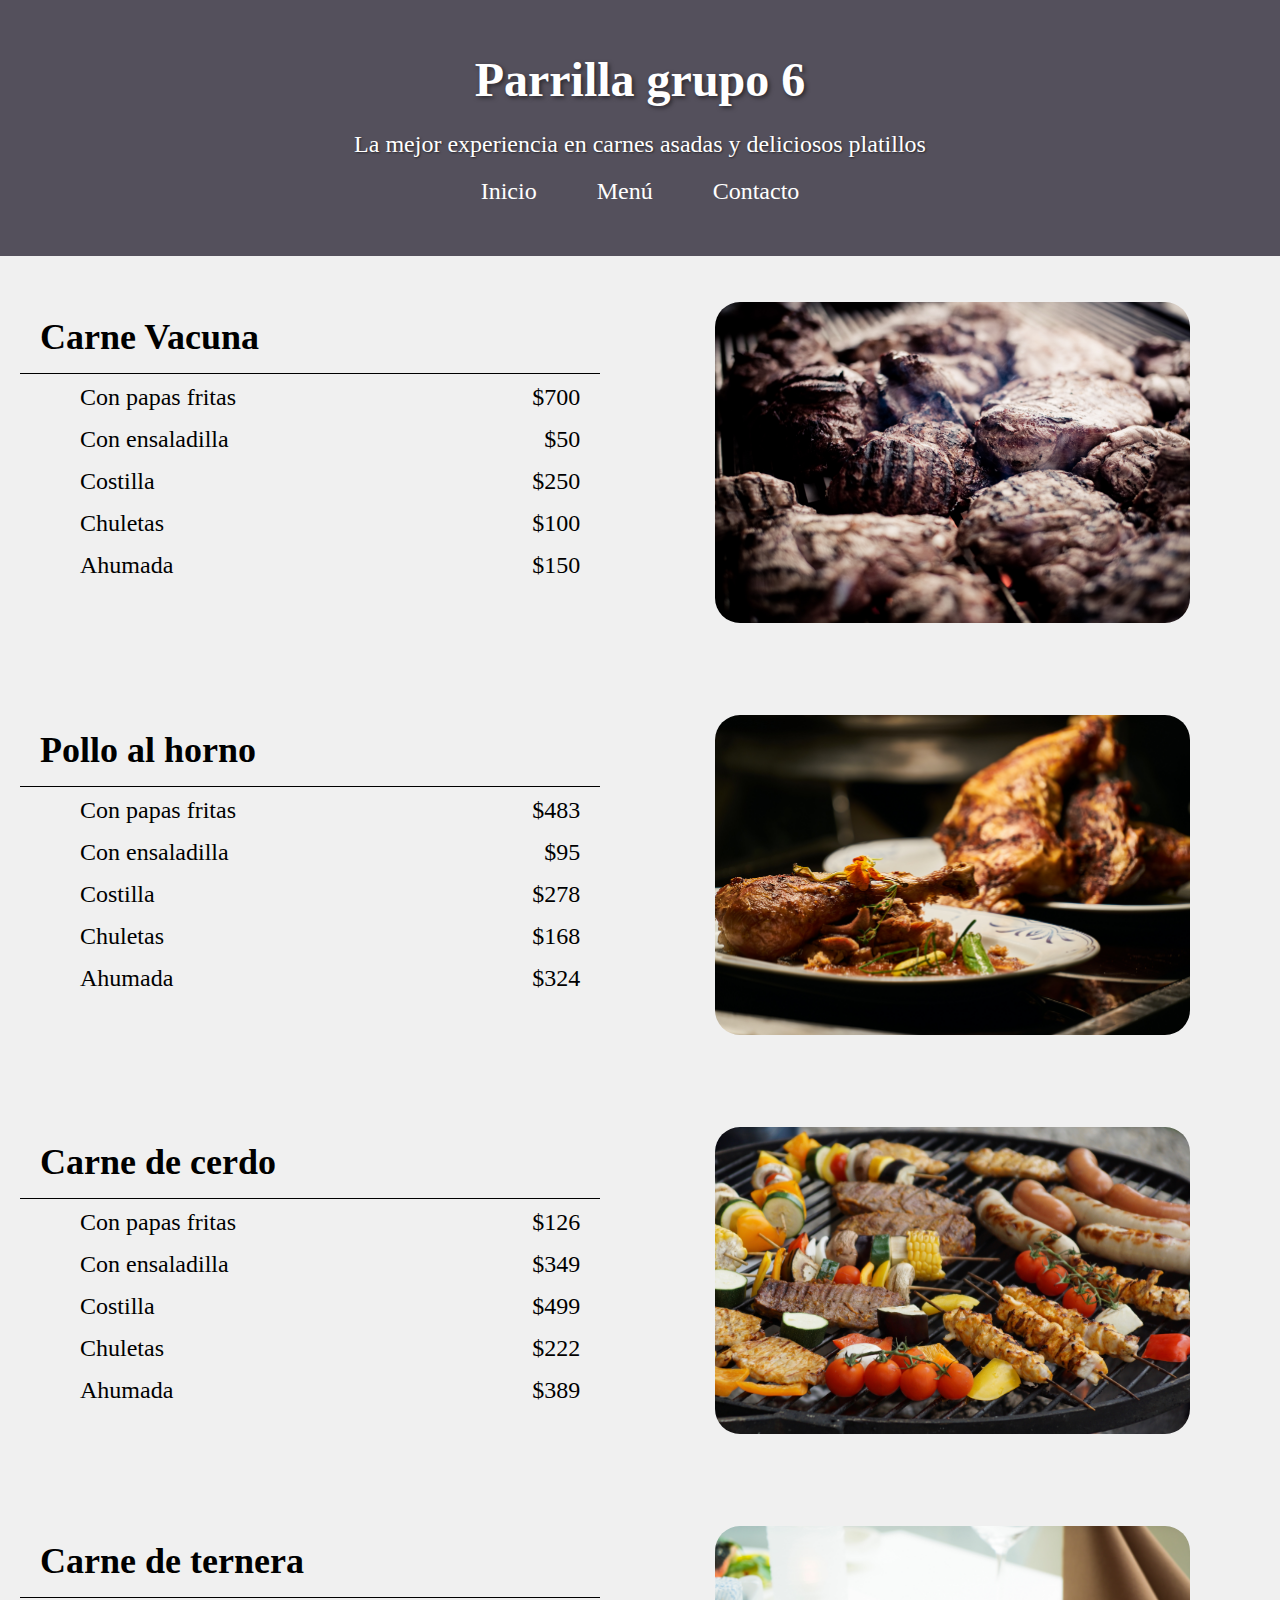
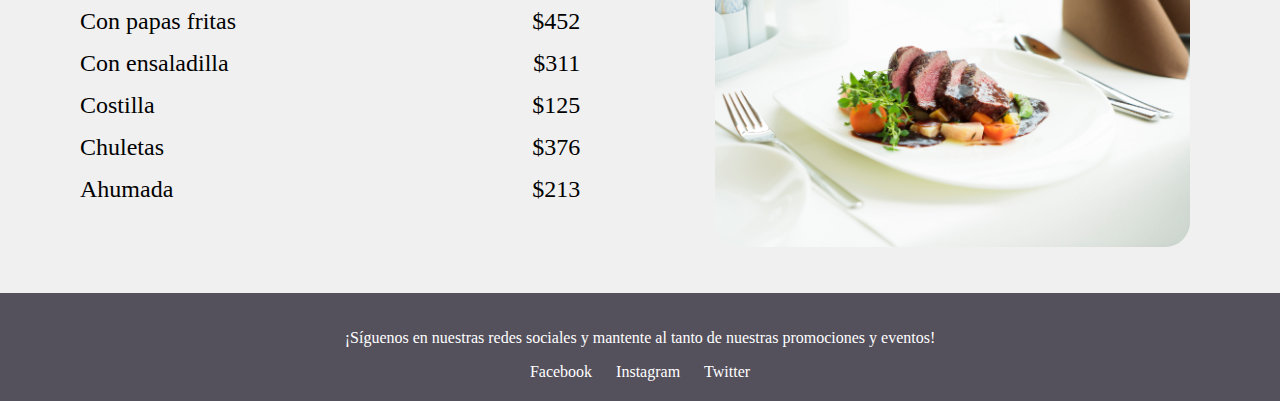
<file: index.html>
<!DOCTYPE html>
<html lang="en">
<head>
  <meta charset="UTF-8">
  <meta http-equiv="X-UA-Compatible" content="IE=edge">
  <meta name="viewport" content="width=device-width, initial-scale=1.0">
  <link rel="stylesheet" href="./style.css">
  <title>Document</title>
</head>
<body>
<header class="header-content">
    <h1>Parrilla grupo 6</h1>
    <h3>La mejor experiencia en carnes asadas y deliciosos platillos</h3>
    <nav>
      <ul>
        <li><a href="#header">Inicio</a></li>
        <li><a href="#menu">Menú</a></li>
        <li><a href="#footer">Contacto</a></li>
      </ul>
    </nav>
</header>
  <main id="menu">
  <article class="item">
    <section class="info">
      <h2>Carne Vacuna</h2>
      <ul>
        <li>
          <span class="titulo">Con papas fritas</span>
          <span class="precio">$700</span>
        </li>
        <li>
          <span class="titulo">Con ensaladilla</span>
          <span class="precio">$50</span>
        </li>
        <li>
          <span class="titulo">Costilla</span>
          <span class="precio">$250</span>
        </li>
        <li>
          <span class="titulo">Chuletas</span>
          <span class="precio">$100</span>
        </li>
        <li>
          <span class="titulo">Ahumada</span>
          <span class="precio">$150</span>
        </li>
      </ul>
    </section>
    <figure class="img-wrapper">
      <img src="./assets/img/pexels-rene-asmussen-1327344.jpg" alt="Carne de ternera" />
    </figure>
  </article>
  <article class="item">
    <section class="info">
      <h2>Pollo al horno</h2>
		<ul>
		  <li>
			<span class="titulo">Con papas fritas</span>
			<span class="precio">$483</span>
		  </li>
		  <li>
			<span class="titulo">Con ensaladilla</span>
			<span class="precio">$95</span>
		  </li>
		  <li>
			<span class="titulo">Costilla</span>
			<span class="precio">$278</span>
		  </li>
		  <li>
			<span class="titulo">Chuletas</span>
			<span class="precio">$168</span>
		  </li>
		  <li>
			<span class="titulo">Ahumada</span>
			<span class="precio">$324</span>
		  </li>
		</ul>
    </section>
    <figure class="img-wrapper">
      <img src="./assets/img/pexels-engin-akyurt-2673353.jpg" alt="Carne de pollo" />
    </figure>
  </article>
  <article class="item">
    <section class="info">
      <h2>Carne de cerdo</h2>
		<ul>
		  <li>
			<span class="titulo">Con papas fritas</span>
			<span class="precio">$126</span>
		  </li>
		  <li>
			<span class="titulo">Con ensaladilla</span>
			<span class="precio">$349</span>
		  </li>
		  <li>
			<span class="titulo">Costilla</span>
			<span class="precio">$499</span>
		  </li>
		  <li>
			<span class="titulo">Chuletas</span>
			<span class="precio">$222</span>
		  </li>
		  <li>
			<span class="titulo">Ahumada</span>
			<span class="precio">$389</span>
		  </li>
		</ul>
    </section>
    <figure class="img-wrapper">
      <img src="./assets/img/pexels-pixabay-533325.jpg" alt="Carne con papas" />
    </figure>
  </article>
  <article class="item">
    <section class="info">
      <h2>Carne de ternera</h2>
      <ul>
      <li>
        <span class="titulo">Con papas fritas</span>
        <span class="precio">$452</span>
      </li>
      <li>
        <span class="titulo">Con ensaladilla</span>
        <span class="precio">$311</span>
      </li>
      <li>
        <span class="titulo">Costilla</span>
        <span class="precio">$125</span>
      </li>
      <li>
        <span class="titulo">Chuletas</span>
        <span class="precio">$376</span>
      </li>
      <li>
        <span class="titulo">Ahumada</span>
        <span class="precio">$213</span>
      </li>
    </ul>
    </section>
    <figure class="img-wrapper">
      <img src="./assets/img/pexels-terje-sollie-299348.jpg" alt="Vegetales asados" />
    </figure>
  </article>  
  </main>
  <footer id="footer">
    <p>¡Síguenos en nuestras redes sociales y mantente al tanto de nuestras promociones y eventos!</p>
    <div class="social-buttons">
      <a href="https://www.facebook.com" target="_blank">Facebook</a>
      <a href="https://www.instagram.com" target="_blank">Instagram</a>
      <a href="https://www.twitter.com" target="_blank">Twitter</a>
    </div>
</footer>
</body>
</html>
</file>
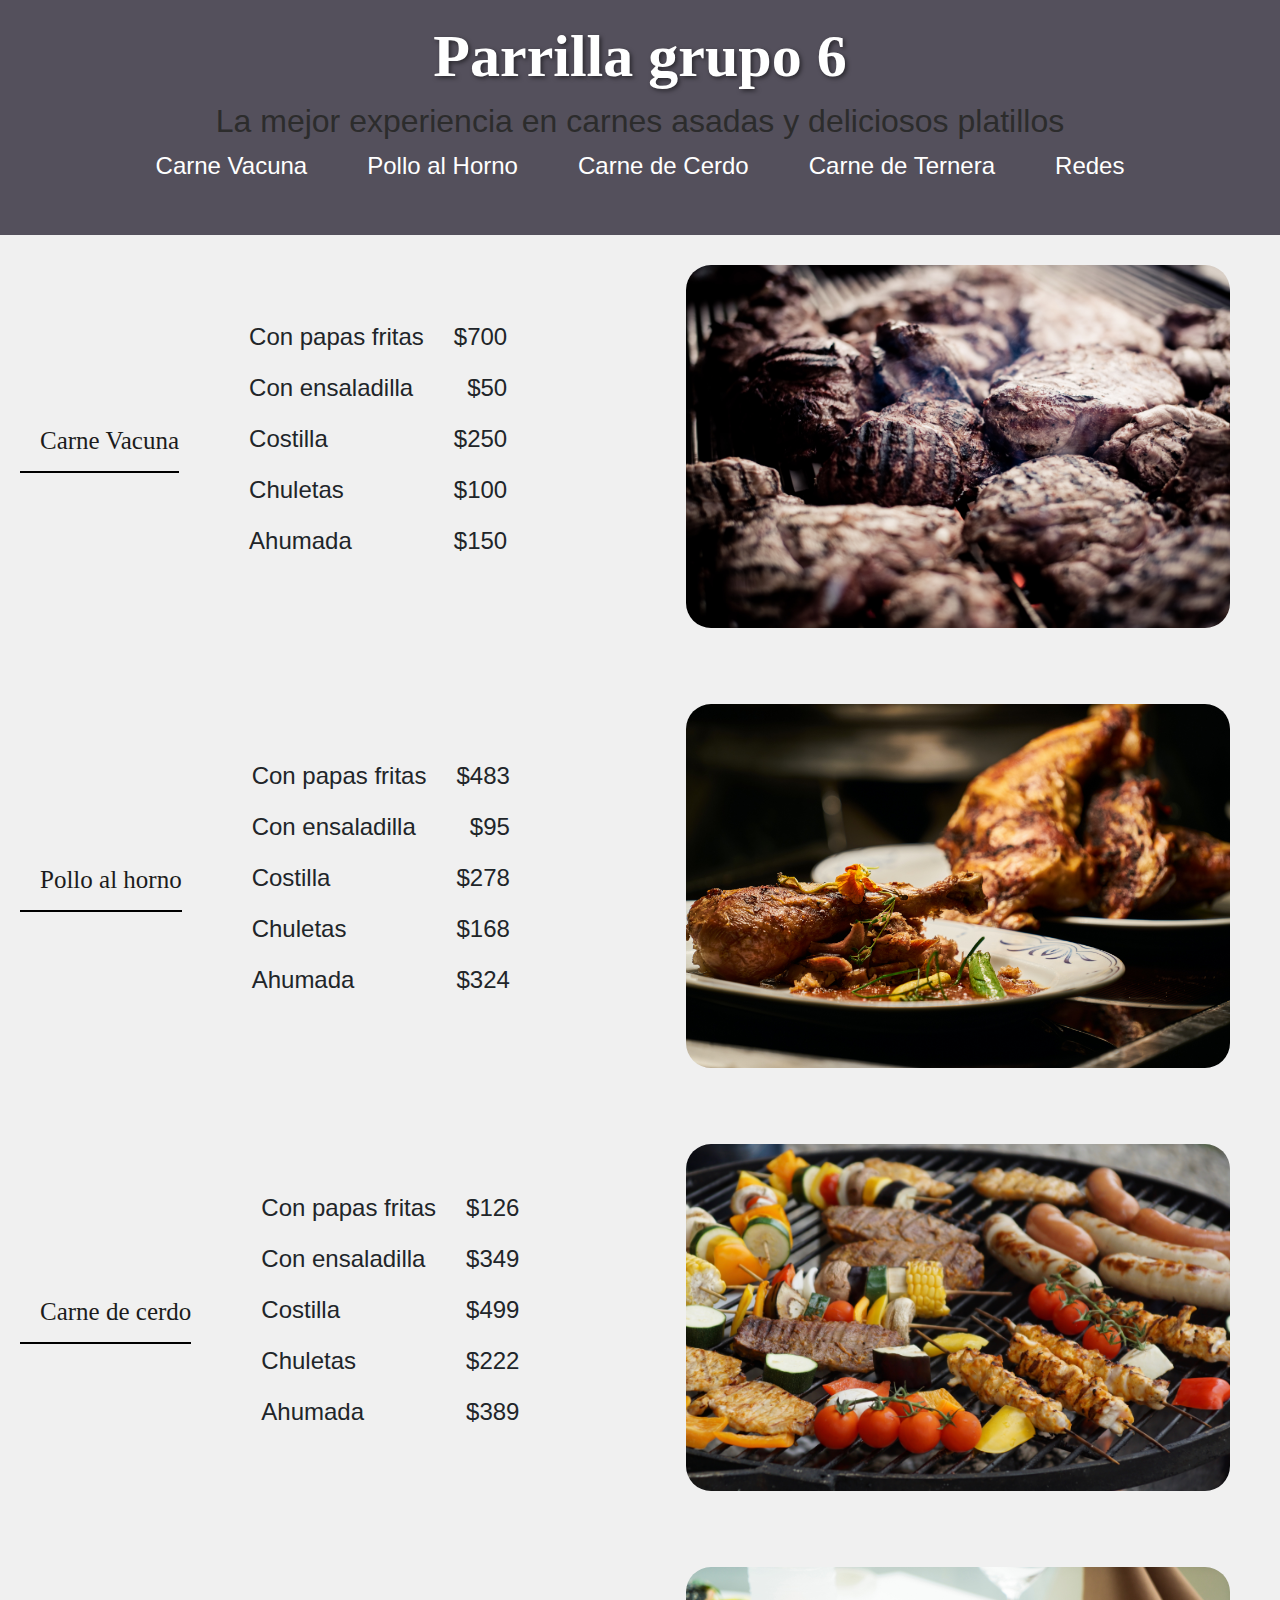
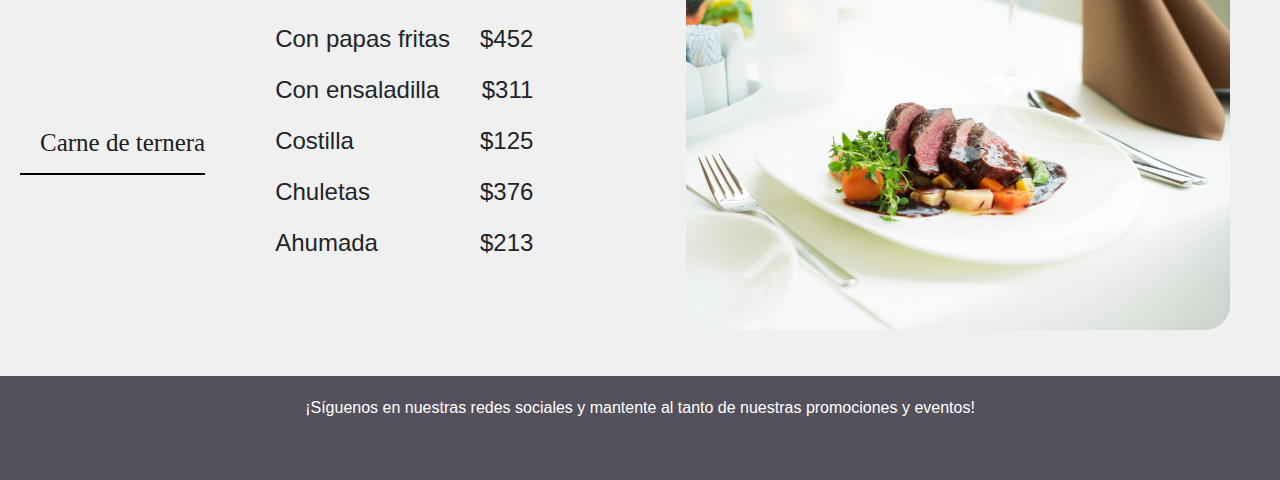
<file: Carta Resto-Bar 1/index.html>
<!DOCTYPE html>
<html lang="en">
<head>
  <meta charset="UTF-8">
  <meta http-equiv="X-UA-Compatible" content="IE=edge">
  <meta name="viewport" content="width=device-width, initial-scale=1.0">
  <link rel="stylesheet" href="./style.css">
  <link rel="stylesheet" href="https://maxcdn.bootstrapcdn.com/bootstrap/4.5.2/css/bootstrap.min.css">
  <link rel="stylesheet" href="https://use.fontawesome.com/releases/v5.15.4/css/all.css" integrity="sha384-DyZ88mC6Up2uqS4h/KRgHuoeGwBcD4Ng9SiP4dIRy0EXTlnuz47vAwmeGwVChigm" crossorigin="anonymous">
  <link href="https://fonts.googleapis.com/css2?family=Montserrat:wght@400;700&display=swap" rel="stylesheet">
  <title>Parrilla grupo 6</title>
</head>
<body>
<header class="header-content">
    <h1>Parrilla grupo 6</h1>
    <h2>La mejor experiencia en carnes asadas y deliciosos platillos</h2>
    <nav>
      <ul>
        <li><a href="#carne-vacuna">Carne Vacuna</a></li>
        <li><a href="#pollo-al-horno">Pollo al Horno</a></li>
        <li><a href="#carne-cerdo">Carne de Cerdo</a></li>
        <li><a href="#carne-ternera">Carne de Ternera</a></li>
        <li><a href="#footer">Redes</a></li>
      </ul>
    </nav>
</header>
  <main id="menu">
  <article class="item" id="carne-vacuna">
    <section class="info">
      <h4>Carne Vacuna</h4>
      <ul>
        <li>
          <span class="titulo">Con papas fritas</span>
          <span class="precio">$700</span>
        </li>
        <li>
          <span class="titulo">Con ensaladilla</span>
          <span class="precio">$50</span>
        </li>
        <li>
          <span class="titulo">Costilla</span>
          <span class="precio">$250</span>
        </li>
        <li>
          <span class="titulo">Chuletas</span>
          <span class="precio">$100</span>
        </li>
        <li>
          <span class="titulo">Ahumada</span>
          <span class="precio">$150</span>
        </li>
      </ul>
    </section>
    <figure class="img-wrapper">
      <img src="./assets/img/pexels-rene-asmussen-1327344.jpg" alt="Carne de ternera" />
    </figure>
  </article>
  <article class="item" id="pollo-al-horno">
    <section class="info">
      <h4>Pollo al horno</h4>
		<ul>
		  <li>
			<span class="titulo">Con papas fritas</span>
			<span class="precio">$483</span>
		  </li>
		  <li>
			<span class="titulo">Con ensaladilla</span>
			<span class="precio">$95</span>
		  </li>
		  <li>
			<span class="titulo">Costilla</span>
			<span class="precio">$278</span>
		  </li>
		  <li>
			<span class="titulo">Chuletas</span>
			<span class="precio">$168</span>
		  </li>
		  <li>
			<span class="titulo">Ahumada</span>
			<span class="precio">$324</span>
		  </li>
		</ul>
    </section>
    <figure class="img-wrapper">
      <img src="./assets/img/pexels-engin-akyurt-2673353.jpg" alt="Carne de pollo" />
    </figure>
  </article>
  <article class="item" id="carne-cerdo">
    <section class="info">
      <h4>Carne de cerdo</h4>
		<ul>
		  <li>
			<span class="titulo">Con papas fritas</span>
			<span class="precio">$126</span>
		  </li>
		  <li>
			<span class="titulo">Con ensaladilla</span>
			<span class="precio">$349</span>
		  </li>
		  <li>
			<span class="titulo">Costilla</span>
			<span class="precio">$499</span>
		  </li>
		  <li>
			<span class="titulo">Chuletas</span>
			<span class="precio">$222</span>
		  </li>
		  <li>
			<span class="titulo">Ahumada</span>
			<span class="precio">$389</span>
		  </li>
		</ul>
    </section>
    <figure class="img-wrapper">
      <img src="./assets/img/pexels-pixabay-533325.jpg" alt="Carne con papas" />
    </figure>
  </article>
  <article class="item" id="carne-ternera">
    <section class="info">
      <h4>Carne de ternera</h4>
      <ul>
      <li>
        <span class="titulo">Con papas fritas</span>
        <span class="precio">$452</span>
      </li>
      <li>
        <span class="titulo">Con ensaladilla</span>
        <span class="precio">$311</span>
      </li>
      <li>
        <span class="titulo">Costilla</span>
        <span class="precio">$125</span>
      </li>
      <li>
        <span class="titulo">Chuletas</span>
        <span class="precio">$376</span>
      </li>
      <li>
        <span class="titulo">Ahumada</span>
        <span class="precio">$213</span>
      </li>
    </ul>
    </section>
    <figure class="img-wrapper">
      <img src="./assets/img/pexels-terje-sollie-299348.jpg" alt="Vegetales asados" />
    </figure>
  </article>  		 
  </main>
  <footer id="footer">
    <p>¡Síguenos en nuestras redes sociales y mantente al tanto de nuestras promociones y eventos!</p>
    <div class="social-buttons">
      <a href="https://www.facebook.com" target="_blank" class="btn btn-social-icon btn-facebook">
        <i class="fab fa-facebook-f"></i>
      </a>
      <a href="https://www.instagram.com" target="_blank" class="btn btn-social-icon btn-instagram">
        <i class="fab fa-instagram"></i>
      </a>
      <a href="https://www.twitter.com" target="_blank" class="btn btn-social-icon btn-twitter">
        <i class="fab fa-twitter"></i>
      </a>
    </div>
    
</footer>
</body>
</html>
</file>
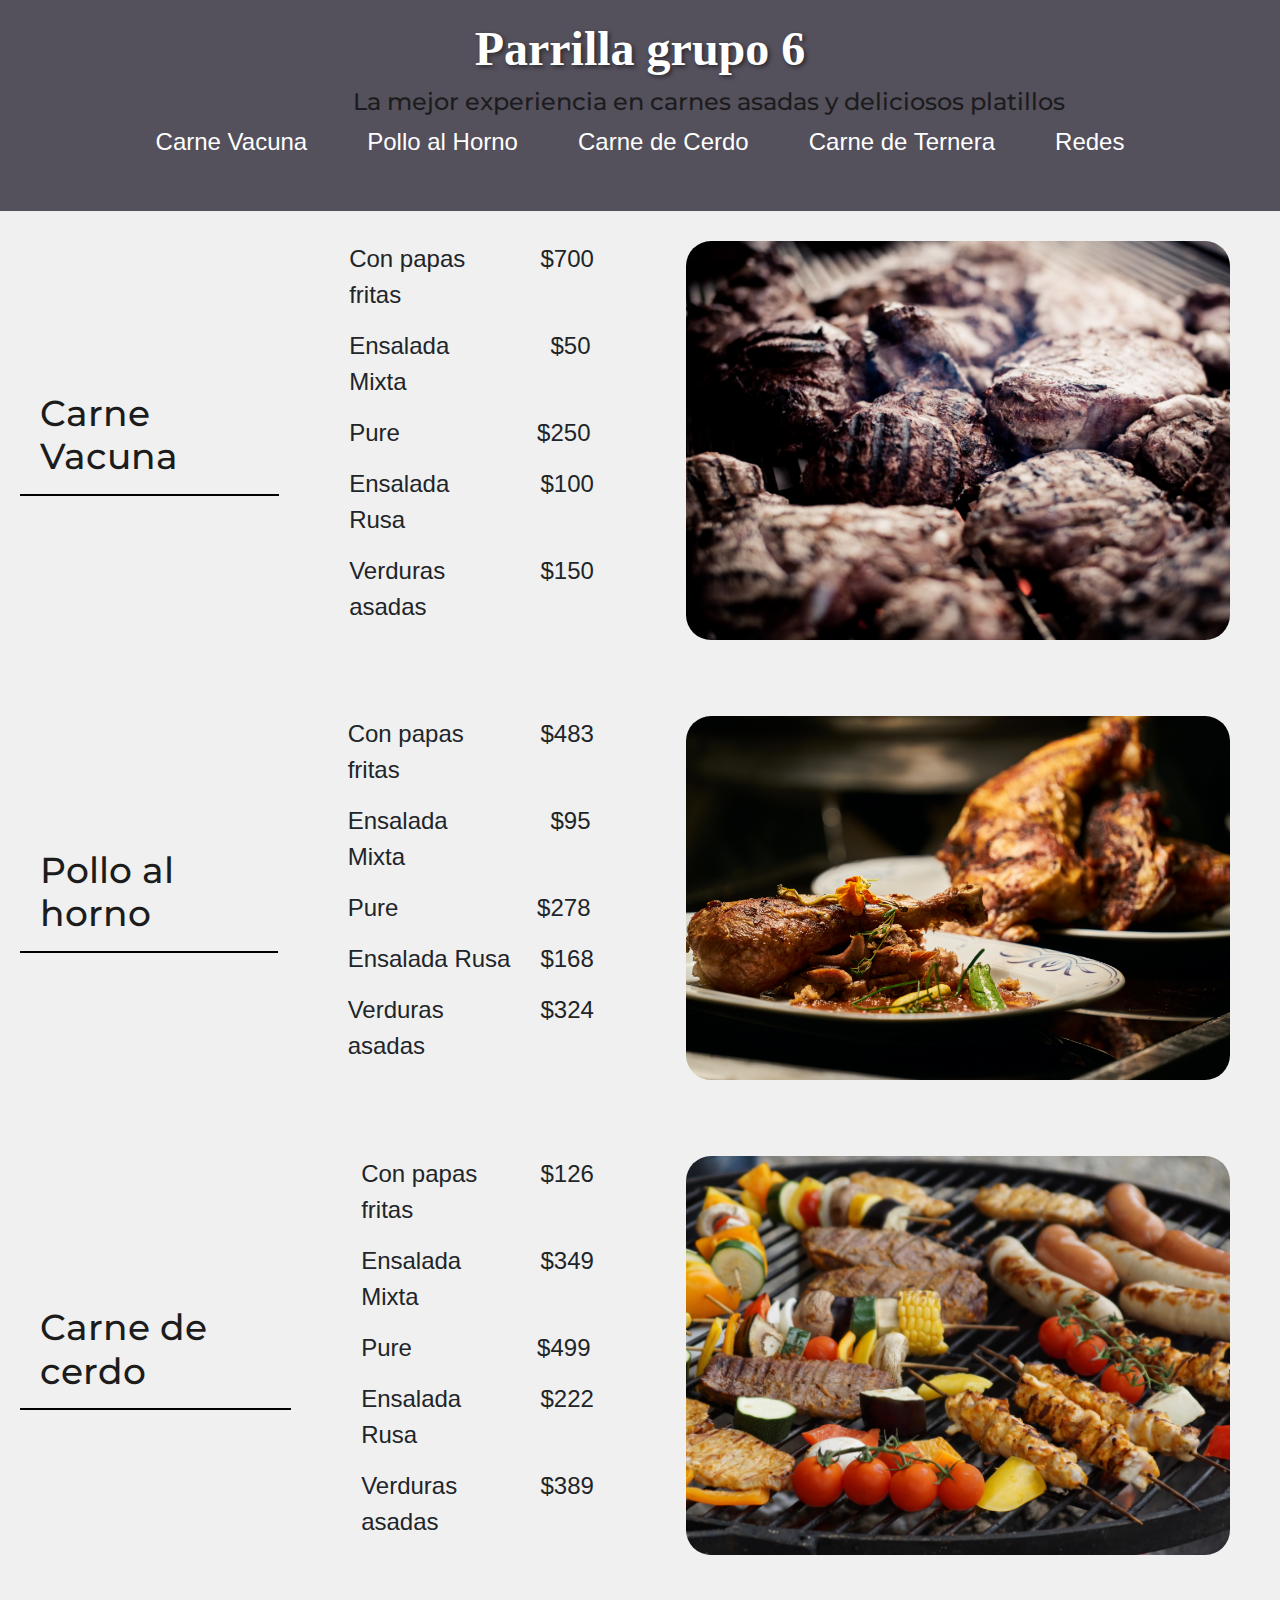
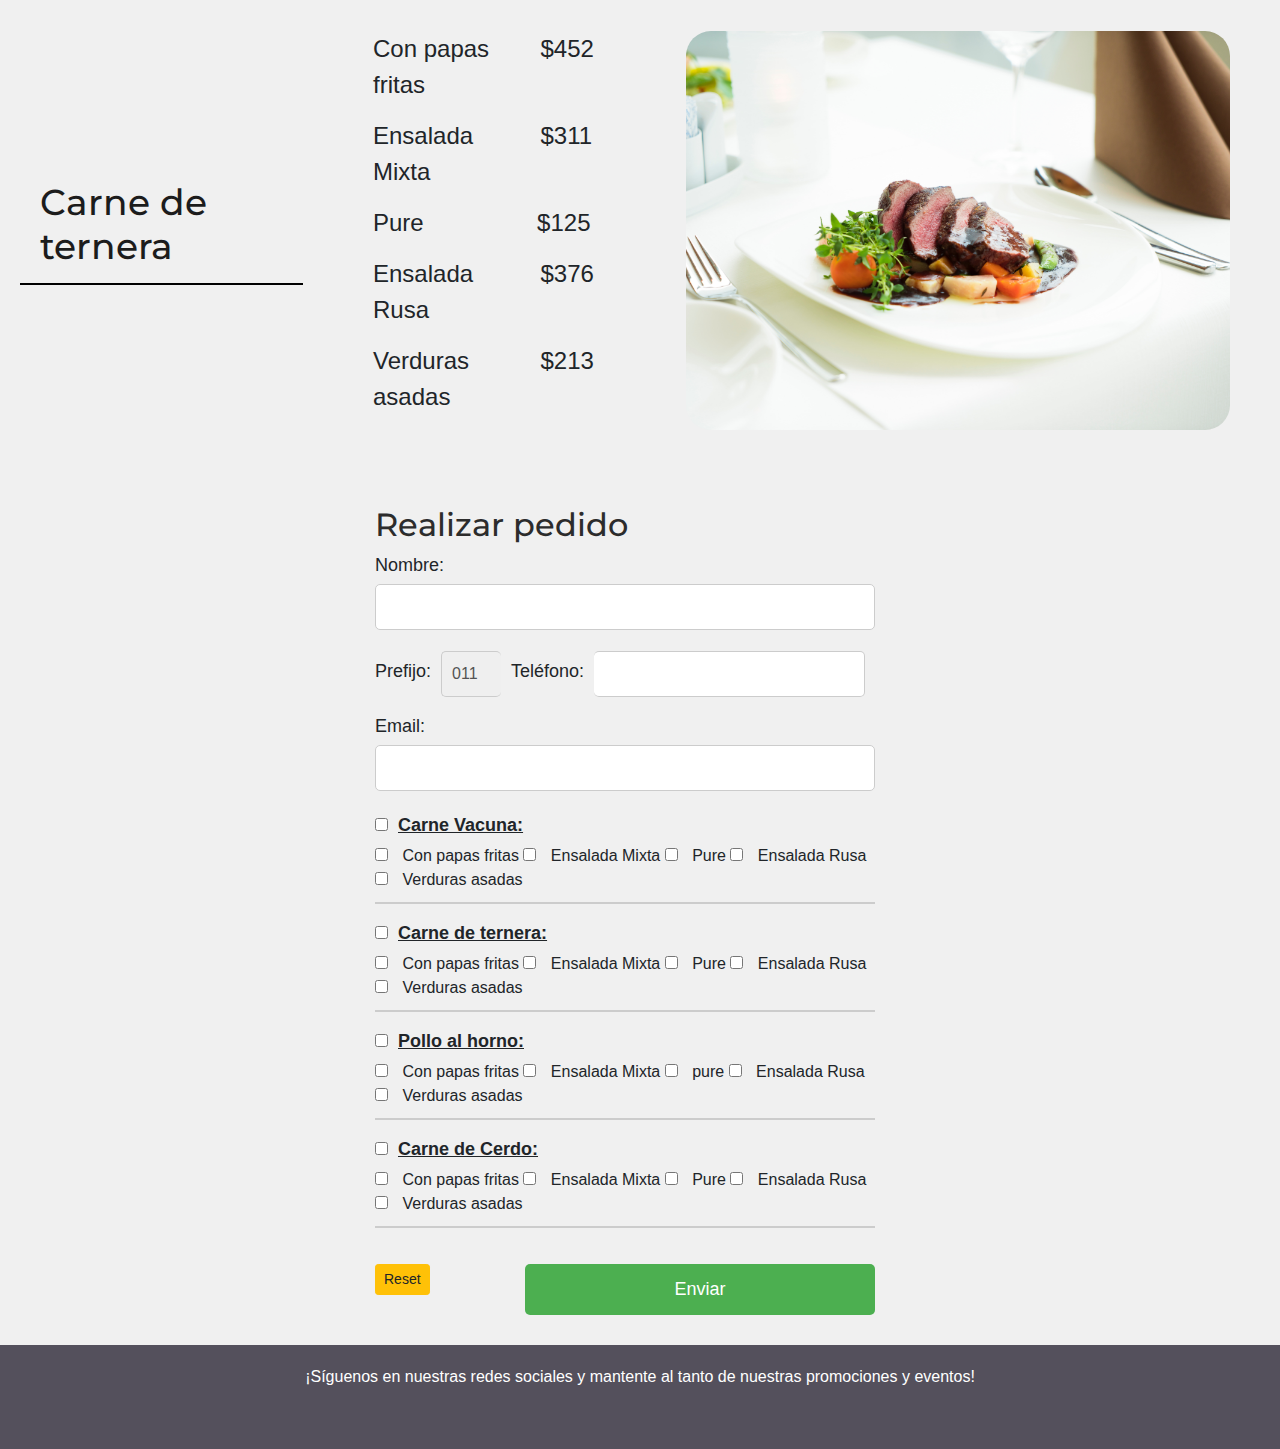
<file: Carta Resto-Bar 2/index.html>
<!DOCTYPE html>
<html lang="en">
<head>
  <meta charset="UTF-8">
  <meta http-equiv="X-UA-Compatible" content="IE=edge">
  <meta name="viewport" content="width=device-width, initial-scale=1.0">
  <link rel="stylesheet" href="./style.css">
  <link rel="stylesheet" href="https://maxcdn.bootstrapcdn.com/bootstrap/4.5.2/css/bootstrap.min.css">
  <link rel="stylesheet" href="https://use.fontawesome.com/releases/v5.15.4/css/all.css" integrity="sha384-DyZ88mC6Up2uqS4h/KRgHuoeGwBcD4Ng9SiP4dIRy0EXTlnuz47vAwmeGwVChigm" crossorigin="anonymous">
  <link href="https://fonts.googleapis.com/css2?family=Montserrat:wght@400;700&display=swap" rel="stylesheet">
  <script src="Javascript.js"></script>

  <title>Parrilla grupo 6</title>
</head>
<body>
<header class="header-content">
    <h1>Parrilla grupo 6</h1>
    <h4>La mejor experiencia en carnes asadas y deliciosos platillos</h4>
    <nav>
      <ul>
        <li><a href="#carne-vacuna">Carne Vacuna</a></li>
        <li><a href="#pollo-al-horno">Pollo al Horno</a></li>
        <li><a href="#carne-cerdo">Carne de Cerdo</a></li>
        <li><a href="#carne-ternera">Carne de Ternera</a></li>
        <li><a href="#footer">Redes</a></li>
      </ul>
    </nav>
</header>
  <main id="menu">
  <article class="item" id="carne-vacuna">
    <section class="info">
      <h4>Carne Vacuna</h4>
      <ul>
        <li>
          <span class="titulo">Con papas fritas</span>
          <span class="precio">$700</span>
        </li>
        <li>
          <span class="titulo">Ensalada Mixta</span>
          <span class="precio">$50</span>
        </li>
        <li>
          <span class="titulo">Pure</span>
          <span class="precio">$250</span>
        </li>
        <li>
          <span class="titulo">Ensalada Rusa</span>
          <span class="precio">$100</span>
        </li>
        <li>
          <span class="titulo">Verduras asadas</span>
          <span class="precio">$150</span>
        </li>
      </ul>
    </section>
    <figure class="img-wrapper">
      <img src="./assets/img/pexels-rene-asmussen-1327344.jpg" alt="Carne de ternera" />
    </figure>
  </article>
  <article class="item" id="pollo-al-horno">
    <section class="info">
      <h4>Pollo al horno</h4>
		<ul>
		  <li>
			<span class="titulo">Con papas fritas</span>
			<span class="precio">$483</span>
		  </li>
		  <li>
			<span class="titulo">Ensalada Mixta</span>
			<span class="precio">$95</span>
		  </li>
		  <li>
			<span class="titulo">Pure</span>
			<span class="precio">$278</span>
		  </li>
		  <li>
			<span class="titulo">Ensalada Rusa</span>
			<span class="precio">$168</span>
		  </li>
		  <li>
			<span class="titulo">Verduras asadas</span>
			<span class="precio">$324</span>
		  </li>
		</ul>
    </section>
    <figure class="img-wrapper">
      <img src="./assets/img/pexels-engin-akyurt-2673353.jpg" alt="Carne de pollo" />
    </figure>
  </article>
  <article class="item" id="carne-cerdo">
    <section class="info">
      <h4>Carne de cerdo</h4>
		<ul>
		  <li>
			<span class="titulo">Con papas fritas</span>
			<span class="precio">$126</span>
		  </li>
		  <li>
			<span class="titulo">Ensalada Mixta</span>
			<span class="precio">$349</span>
		  </li>
		  <li>
			<span class="titulo">Pure</span>
			<span class="precio">$499</span>
		  </li>
		  <li>
			<span class="titulo">Ensalada Rusa</span>
			<span class="precio">$222</span>
		  </li>
		  <li>
			<span class="titulo">Verduras asadas</span>
			<span class="precio">$389</span>
		  </li>
		</ul>
    </section>
    <figure class="img-wrapper">
      <img src="./assets/img/pexels-pixabay-533325.jpg" alt="Carne con papas" />
    </figure>
  </article>
  <article class="item" id="carne-ternera">
    <section class="info">
      <h4>Carne de ternera</h4>
      <ul>
      <li>
        <span class="titulo">Con papas fritas</span>
        <span class="precio">$452</span>
      </li>
      <li>
        <span class="titulo">Ensalada Mixta</span>
        <span class="precio">$311</span>
      </li>
      <li>
        <span class="titulo">Pure</span>
        <span class="precio">$125</span>
      </li>
      <li>
        <span class="titulo">Ensalada Rusa</span>
        <span class="precio">$376</span>
      </li>
      <li>
        <span class="titulo">Verduras asadas</span>
        <span class="precio">$213</span>
      </li>
    </ul>
    </section>
    <figure class="img-wrapper">
      <img src="./assets/img/pexels-terje-sollie-299348.jpg" alt="Vegetales asados" />
    </figure>
  </article>  
	<section id="pedido">
  <form id="pedido-form">
    <h2>Realizar pedido</h2>
    <div class="form-group">
      <label for="nombre">Nombre:</label>
      <input type="text" id="nombre" required>
      <div class="error" id="nombre-error"></div>
    </div>
    <div class="form-group telefono">
      <label for="telefono-prefix">Prefijo:</label>
      <input type="text" id="telefono-prefix" value="011" disabled>
      <label for="telefono">Teléfono:</label>
      <input type="number" id="telefono" pattern="([0-9][ -]*){8}" required oninvalid="showAlert()">
      <div class="error" id="telefono-error"></div>
    </div>
    
    <div class="form-group">
      <label for="email">Email:</label>
      <input type="email" id="email" required>
      <div class="error" id="email-error"></div>
    </div>
    <div class="form-group carne-section">
      <label class="carnes"><input class="carnes" type="checkbox" value="Carne Vacuna">Carne Vacuna:</label>
      <input type="checkbox" class="guarnicion" name="producto" value="Con papas fritas"> Con papas fritas
      <input type="checkbox" class="guarnicion" name="producto" value="Ensalada Mixta"> Ensalada Mixta
      <input type="checkbox" class="guarnicion" name="producto" value="Pure"> Pure
      <input type="checkbox" class="guarnicion" name="producto" value="Ensalada Rusa"> Ensalada Rusa
      <input type="checkbox" class="guarnicion" name="producto" value="Verduras asadas"> Verduras asadas
    </div>
    <div class="form-group carne-section">
      <label class="carnes"><input class="carnes" type="checkbox" value="Carne de ternera">Carne de ternera:</label>
      <input type="checkbox" class="guarnicion" name="producto" value="Con papas fritas"> Con papas fritas
      <input type="checkbox" class="guarnicion" name="producto" value="Ensalada Mixta"> Ensalada Mixta
      <input type="checkbox" class="guarnicion" name="producto" value="Pure"> Pure
      <input type="checkbox" class="guarnicion" name="producto" value="Ensalada Rusa"> Ensalada Rusa
      <input type="checkbox" class="guarnicion" name="producto" value="Verduras asadas"> Verduras asadas
    </div>
    <div class="form-group carne-section">
      <label class="carnes"><input class="carnes" type="checkbox" value="Pollo al horno">Pollo al horno:</label>
      <input type="checkbox" class="guarnicion" name="producto" value="Con papas fritas"> Con papas fritas
      <input type="checkbox" class="guarnicion" name="producto" value="Ensalada Mixta"> Ensalada Mixta
      <input type="checkbox" class="guarnicion" name="producto" value="Pure"> pure
      <input type="checkbox" class="guarnicion" name="producto" value="Ensalada Rusa"> Ensalada Rusa
      <input type="checkbox" class="guarnicion" name="producto" value="Verduras asadas"> Verduras asadas
    </div>
    <div class="form-group carne-section">
      <label class="carnes"><input class="carnes" type="checkbox" value="Carne de Cerdo">Carne de Cerdo:</label>
      <input type="checkbox" class="guarnicion" name="producto" value="Con papas fritas"> Con papas fritas
      <input type="checkbox" class="guarnicion" name="producto" value="Ensalada Mixta"> Ensalada Mixta
      <input type="checkbox" class="guarnicion" name="producto" value="Pure"> Pure
      <input type="checkbox" class="guarnicion" name="producto" value="Ensalada Rusa"> Ensalada Rusa
      <input type="checkbox" class="guarnicion" name="producto" value="Verduras asadas"> Verduras asadas
    </div>
    <div class="d-flex justify-content-between align-items-center">
      <button type="reset" class="btn btn-warning btn-sm order-1" title="borrar datos del formulario">Reset</button>
      <button type="submit" class="btn btn-primary w-70 order-2">Enviar</button>
    </div>
    </form>
</section>				 
  </main>
  <footer id="footer">
    <p>¡Síguenos en nuestras redes sociales y mantente al tanto de nuestras promociones y eventos!</p>
    <div class="social-buttons">
      <a href="https://www.facebook.com" target="_blank" class="btn btn-social-icon btn-facebook">
        <i class="fab fa-facebook-f"></i>
      </a>
      <a href="https://www.instagram.com" target="_blank" class="btn btn-social-icon btn-instagram">
        <i class="fab fa-instagram"></i>
      </a>
      <a href="https://www.twitter.com" target="_blank" class="btn btn-social-icon btn-twitter">
        <i class="fab fa-twitter"></i>
      </a>
    </div>
    
</footer>
</body>
</html>
</file>
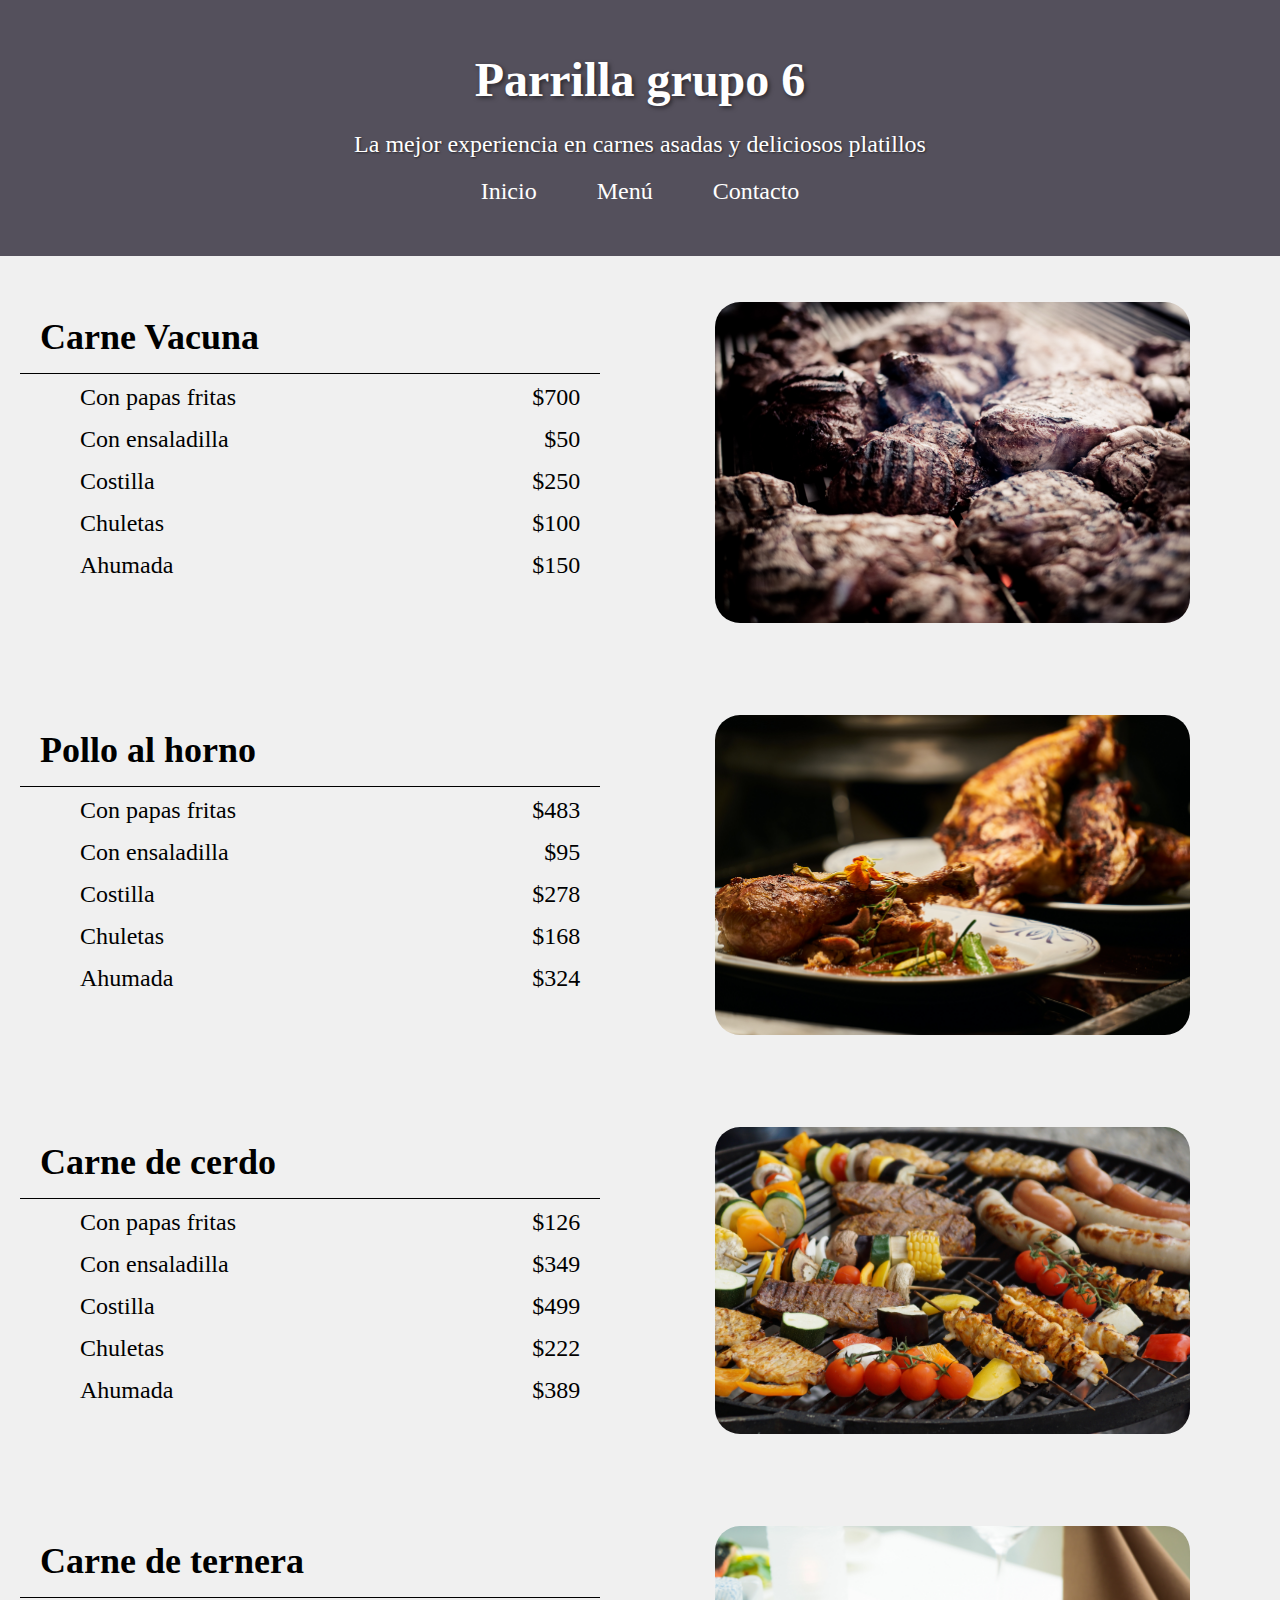
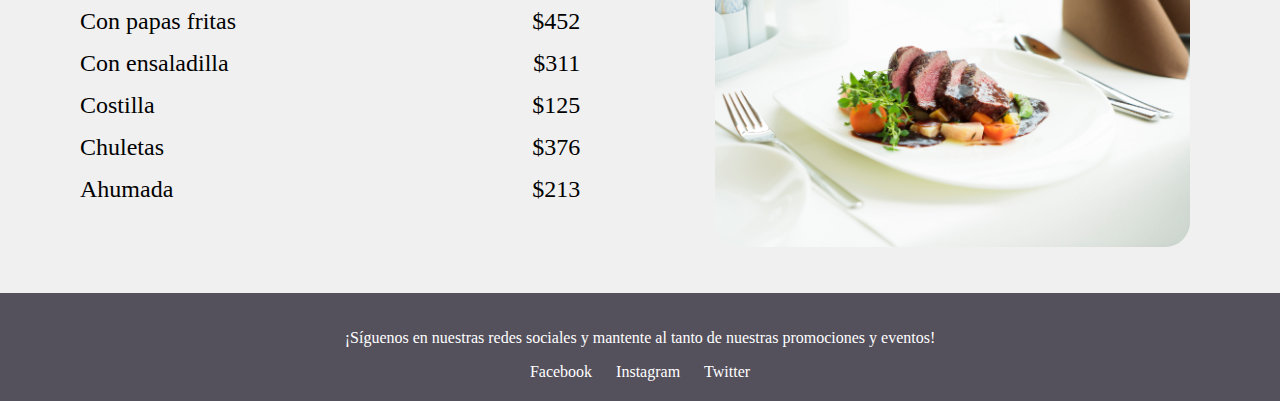
<file: Carta Resto-Bar/index.html>
<!DOCTYPE html>
<html lang="en">
<head>
  <meta charset="UTF-8">
  <meta http-equiv="X-UA-Compatible" content="IE=edge">
  <meta name="viewport" content="width=device-width, initial-scale=1.0">
  <link rel="stylesheet" href="./style.css">
  <title>Document</title>
</head>
<body>
<header class="header-content">
    <h1>Parrilla grupo 6</h1>
    <h3>La mejor experiencia en carnes asadas y deliciosos platillos</h3>
    <nav>
      <ul>
        <li><a href="#header">Inicio</a></li>
        <li><a href="#menu">Menú</a></li>
        <li><a href="#footer">Contacto</a></li>
      </ul>
    </nav>
</header>
  <main id="menu">
  <article class="item">
    <section class="info">
      <h2>Carne Vacuna</h2>
      <ul>
        <li>
          <span class="titulo">Con papas fritas</span>
          <span class="precio">$700</span>
        </li>
        <li>
          <span class="titulo">Con ensaladilla</span>
          <span class="precio">$50</span>
        </li>
        <li>
          <span class="titulo">Costilla</span>
          <span class="precio">$250</span>
        </li>
        <li>
          <span class="titulo">Chuletas</span>
          <span class="precio">$100</span>
        </li>
        <li>
          <span class="titulo">Ahumada</span>
          <span class="precio">$150</span>
        </li>
      </ul>
    </section>
    <figure class="img-wrapper">
      <img src="./assets/img/pexels-rene-asmussen-1327344.jpg" alt="Carne de ternera" />
    </figure>
  </article>
  <article class="item">
    <section class="info">
      <h2>Pollo al horno</h2>
		<ul>
		  <li>
			<span class="titulo">Con papas fritas</span>
			<span class="precio">$483</span>
		  </li>
		  <li>
			<span class="titulo">Con ensaladilla</span>
			<span class="precio">$95</span>
		  </li>
		  <li>
			<span class="titulo">Costilla</span>
			<span class="precio">$278</span>
		  </li>
		  <li>
			<span class="titulo">Chuletas</span>
			<span class="precio">$168</span>
		  </li>
		  <li>
			<span class="titulo">Ahumada</span>
			<span class="precio">$324</span>
		  </li>
		</ul>
    </section>
    <figure class="img-wrapper">
      <img src="./assets/img/pexels-engin-akyurt-2673353.jpg" alt="Carne de pollo" />
    </figure>
  </article>
  <article class="item">
    <section class="info">
      <h2>Carne de cerdo</h2>
		<ul>
		  <li>
			<span class="titulo">Con papas fritas</span>
			<span class="precio">$126</span>
		  </li>
		  <li>
			<span class="titulo">Con ensaladilla</span>
			<span class="precio">$349</span>
		  </li>
		  <li>
			<span class="titulo">Costilla</span>
			<span class="precio">$499</span>
		  </li>
		  <li>
			<span class="titulo">Chuletas</span>
			<span class="precio">$222</span>
		  </li>
		  <li>
			<span class="titulo">Ahumada</span>
			<span class="precio">$389</span>
		  </li>
		</ul>
    </section>
    <figure class="img-wrapper">
      <img src="./assets/img/pexels-pixabay-533325.jpg" alt="Carne con papas" />
    </figure>
  </article>
  <article class="item">
    <section class="info">
      <h2>Carne de ternera</h2>
      <ul>
      <li>
        <span class="titulo">Con papas fritas</span>
        <span class="precio">$452</span>
      </li>
      <li>
        <span class="titulo">Con ensaladilla</span>
        <span class="precio">$311</span>
      </li>
      <li>
        <span class="titulo">Costilla</span>
        <span class="precio">$125</span>
      </li>
      <li>
        <span class="titulo">Chuletas</span>
        <span class="precio">$376</span>
      </li>
      <li>
        <span class="titulo">Ahumada</span>
        <span class="precio">$213</span>
      </li>
    </ul>
    </section>
    <figure class="img-wrapper">
      <img src="./assets/img/pexels-terje-sollie-299348.jpg" alt="Vegetales asados" />
    </figure>
  </article>  
  </main>
  <footer id="footer">
    <p>¡Síguenos en nuestras redes sociales y mantente al tanto de nuestras promociones y eventos!</p>
    <div class="social-buttons">
      <a href="https://www.facebook.com" target="_blank">Facebook</a>
      <a href="https://www.instagram.com" target="_blank">Instagram</a>
      <a href="https://www.twitter.com" target="_blank">Twitter</a>
    </div>
</footer>
</body>
</html>
</file>
<file: style.css>
body {
  margin: 0;
}

.item {
  display: flex;
  justify-content: space-between;
  padding: 30px 50px 30px 20px;
  background-color: #f0f0f0;
}

.info {
  padding-right: 75px;
  width: 55%;
}

.info h2 {
  padding-left: 20px;
  margin-bottom: 10px;
  font-size: 36px;
  padding-bottom: 15px;
  border-bottom: 1px solid #000000; 
}

.info ul {
  margin-top: 0;
}

li {
  display: flex;
  justify-content: space-between;
  font-size: 24px;
  padding-bottom: 15px;
  padding-left: 20px;
  padding-right: 20px;
}

li .precio {
  display: inline-block;
  text-align: right;
  min-width: 50px;
  flex: 1;
}

.img-wrapper {
  width: 45%;
}

.img-wrapper img {
  width: 100%;
  height: 100%;
  object-fit: cover;
  border-radius: 25px;
}

header {
  background-color: rgb(84, 80, 92);
  padding: 20px;
  text-align: center;
}

header h1 {
  font-size: 48px;
  margin-bottom: 10px;
  color: #ffffff;
  font-weight: bold;
  text-shadow: 2px 2px 4px rgba(0, 0, 0, 0.5);
  font-family: serif;
}

header h3 {
  font-size: 24px;
  margin-bottom: 20px;
  color: #ffffff;
  font-weight: lighter;
  text-shadow: 1px 1px 2px rgba(0, 0, 0, 0.5);
}

nav ul {
  list-style-type: none;
  padding: 0;
  display: flex;
  justify-content: center;
}

nav li {
  margin: 0 10px;
}

nav a {
  color: #ffffff;
  text-decoration: none;
}

nav a:hover {
  text-decoration: underline;
}

footer {
  background-color: rgb(84, 80, 92);
  padding: 20px;
  text-align: center;
  color: #ffffff;
}

.social-buttons a {
  color: #ffffff;
  text-decoration: none;
  margin: 0 10px;
}

.social-buttons a:hover {
  text-decoration: underline;
}

@media (max-width: 600px) {
  .item {
    flex-direction: column;
  }
  .item .info,
  .item .img-wrapper {
    width: 100%;
  }
}
</file>
<file: Carta Resto-Bar 1/style.css>
body {
  margin: 0;
}

.item {
  display: flex;
  justify-content: space-between;
  padding: 30px 50px 30px 20px;
  background-color: #f0f0f0;
}

.titulo{
  padding-right: 30px;
}

.info {
  padding-right: 75px;
  width: 55%;
  display: flex;
  align-items: center;
}

.info h4 {
  padding-left: 20px;
  margin-bottom: 10px;
  font-size: 25px;
  padding-bottom: 15px;
  border-bottom: 2px solid #000000; 
}

.info ul {
  margin-top: 0;
}

li {
  display: flex;
  justify-content: space-between;
  font-size: 24px;
  padding-bottom: 15px;
  padding-left: 20px;
  padding-right: 20px;
}

li .precio {
  display: inline-block;
  text-align: right;
  min-width: 50px;
  flex: 1;
}

.img-wrapper {
  width: 45%;
}

.img-wrapper img {
  width: 100%;
  height: 100%;
  object-fit: cover;
  border-radius: 25px;
}

header {
  background-color: rgb(84, 80, 92);
  padding: 20px;
  text-align: center;
}

header h1 {
  font-size: 60px;
  margin-bottom: 10px;
  color: #ffffff;
  font-weight: bold;
  text-shadow: 2px 2px 4px rgba(0, 0, 0, 0.5);
  font-family: serif;
}

header h3 {
  font-size: 24px;
  margin-bottom: 20px;
  color: #ffffff;
  font-weight: lighter;
  text-shadow: 1px 1px 2px rgba(0, 0, 0, 0.5);
}

nav ul {
  list-style-type: none;
  padding: 0;
  display: flex;
  justify-content: center;
}

nav li {
  margin: 0 10px;
}

nav a {
  color: #ffffff;
  text-decoration: none;
}

nav a:hover {
  text-decoration: underline;
}

footer {
  background-color: rgb(84, 80, 92);
  padding: 20px;
  text-align: center;
  color: #ffffff;
}

.social-buttons a {
  color: #ffffff;
  text-decoration: none;
  margin: 0 10px;
}

.social-buttons a:hover {
  text-decoration: underline;
}

h1 {
  font-family: 'Montserrat', sans-serif;
} 
h2 {
  font-family: Arial, Helvetica, sans-serif;
}
h4 {
  font-family: Cambria, Cochin, Georgia, Times, 'Times New Roman', serif;
}

h1 {
  font-size: 48px;
  font-weight: 700;
  color: #3c3c3c;
}

h2 {
  font-size: 36px;
  font-weight: 700;
  color: #2c2c2c;
}

h4 {
  font-size: 24px;
  font-weight: 400;
  color: #1c1c1c;
  margin-right: 10px;
  padding-left: 12%;
}


@media (max-width: 600px) {
  .item {
    flex-direction: column;
  }
  .item .info,
  .item .img-wrapper {
    width: 100%;
  }
}
</file>
<file: Carta Resto-Bar 2/style.css>
body {
  margin: 0;
}
.telefono {
  display: flex;
  align-items: center;
  gap: 10px;
}

.telefono label {
  font-size: 18px;
}

#telefono-prefix {
  width: 60px;
  padding: 10px;
  font-size: 16px;
  border: 1px solid #cccccc;
  border-right: none;
  border-top-left-radius: 5px;
  border-bottom-left-radius: 5px;
}

#telefono {
  width: calc(100% - 70px);
  padding: 10px;
  font-size: 16px;
  border: 1px solid #cccccc;
  border-left: none;
  border-top-right-radius: 5px;
  border-bottom-right-radius: 5px;
}


.carne-section {
  border-bottom: 2px solid #ccc;
  margin-bottom: 10px;
  padding-bottom: 10px;
}

.item {
  display: flex;
  justify-content: space-between;
  padding: 30px 50px 30px 20px;
  background-color: #f0f0f0;
}

.titulo{
  padding-right: 30px;
}

.info {
  padding-right: 75px;
  width: 55%;
  display: flex;
  align-items: center;
}

.info h4 {
  padding-left: 20px;
  margin-bottom: 10px;
  font-size: 36px;
  padding-bottom: 15px;
  border-bottom: 2px solid #000000; 
}

.info ul {
  margin-top: 0;
}

li {
  display: flex;
  justify-content: space-between;
  font-size: 24px;
  padding-bottom: 15px;
  padding-left: 20px;
  padding-right: 20px;
}

li .precio {
  display: inline-block;
  text-align: right;
  min-width: 50px;
  flex: 1;
}

.img-wrapper {
  width: 45%;
}

.img-wrapper img {
  width: 100%;
  height: 100%;
  object-fit: cover;
  border-radius: 25px;
}

header {
  background-color: rgb(84, 80, 92);
  padding: 20px;
  text-align: center;
}

header h1 {
  font-size: 48px;
  margin-bottom: 10px;
  color: #ffffff;
  font-weight: bold;
  text-shadow: 2px 2px 4px rgba(0, 0, 0, 0.5);
  font-family: serif;
}

header h3 {
  font-size: 24px;
  margin-bottom: 20px;
  color: #ffffff;
  font-weight: lighter;
  text-shadow: 1px 1px 2px rgba(0, 0, 0, 0.5);
}

nav ul {
  list-style-type: none;
  padding: 0;
  display: flex;
  justify-content: center;
}

nav li {
  margin: 0 10px;
}

nav a {
  color: #ffffff;
  text-decoration: none;
}

nav a:hover {
  text-decoration: underline;
}

footer {
  background-color: rgb(84, 80, 92);
  padding: 20px;
  text-align: center;
  color: #ffffff;
}

.social-buttons a {
  color: #ffffff;
  text-decoration: none;
  margin: 0 10px;
}

.social-buttons a:hover {
  text-decoration: underline;
}

h1, h2, h4 {
  font-family: 'Montserrat', sans-serif;
}

h1 {
  font-size: 48px;
  font-weight: 700;
  color: #3c3c3c;
}

h2 {
  font-size: 36px;
  font-weight: 700;
  color: #2c2c2c;
}

h4 {
  font-size: 24px;
  font-weight: 400;
  color: #1c1c1c;
  margin-right: 10px;
  padding-left: 12%;
}

/* Estilos para el formulario de pedido */
#pedido {
  background-color: #f0f0f0;
  padding: 30px 50px 30px 20px;
}

#pedido-form {
  display: flex;
  flex-direction: column;
  max-width: 500px;
  margin: 0 auto;
}

.form-group {
  margin-bottom: 20px;
}

.form-group label {
  display: block;
  font-size: 18px;
  margin-bottom: 5px;
}

.form-group input {
  width: 100%;
  padding: 10px;
  font-size: 16px;
  border: 1px solid #cccccc;
  border-radius: 5px;
}

.form-group input[type="checkbox"] {
  width: auto;
  margin-right: 10px;
}

.form-group .error {
  color: red;
  font-size: 14px;
  margin-top: 5px;
}

button[type="submit"] {
  background-color: #4CAF50;
  color: white;
  padding: 12px 20px;
  border: none;
  border-radius: 5px;
  cursor: pointer;
  font-size: 18px;
  margin-top: 20px;
}

button[type="submit"]:hover {
  background-color: #45a049;
}

.carnes {
  text-decoration: underline;
  font-size: 18px;
  font-weight: bold;
}

.btn-warning.btn-sm {
  padding: 0.25rem 0.5rem;
  font-size: 0.875rem;
  line-height: 1.5;
  border-radius: 0.2rem;
}

.btn-warning.btn-sm:hover {
  color: #212529;
  background-color: #d39e00;
  border-color: #c69500;
}

.btn-primary.w-70 {
  width: 70%;
}

@media (max-width: 767px) {
  .btn-primary.w-70 {
    width: 100%;
  }
}


@media (max-width: 600px) {
  .item {
    flex-direction: column;
  }
  .item .info,
  .item .img-wrapper {
    width: 100%;
  }
}
</file>
<file: Carta Resto-Bar/style.css>
body {
  margin: 0;
}

.item {
  display: flex;
  justify-content: space-between;
  padding: 30px 50px 30px 20px;
  background-color: #f0f0f0;
}

.info {
  padding-right: 75px;
  width: 55%;
}

.info h2 {
  padding-left: 20px;
  margin-bottom: 10px;
  font-size: 36px;
  padding-bottom: 15px;
  border-bottom: 1px solid #000000; 
}

.info ul {
  margin-top: 0;
}

li {
  display: flex;
  justify-content: space-between;
  font-size: 24px;
  padding-bottom: 15px;
  padding-left: 20px;
  padding-right: 20px;
}

li .precio {
  display: inline-block;
  text-align: right;
  min-width: 50px;
  flex: 1;
}

.img-wrapper {
  width: 45%;
}

.img-wrapper img {
  width: 100%;
  height: 100%;
  object-fit: cover;
  border-radius: 25px;
}

header {
  background-color: rgb(84, 80, 92);
  padding: 20px;
  text-align: center;
}

header h1 {
  font-size: 48px;
  margin-bottom: 10px;
  color: #ffffff;
  font-weight: bold;
  text-shadow: 2px 2px 4px rgba(0, 0, 0, 0.5);
  font-family: serif;
}

header h3 {
  font-size: 24px;
  margin-bottom: 20px;
  color: #ffffff;
  font-weight: lighter;
  text-shadow: 1px 1px 2px rgba(0, 0, 0, 0.5);
}

nav ul {
  list-style-type: none;
  padding: 0;
  display: flex;
  justify-content: center;
}

nav li {
  margin: 0 10px;
}

nav a {
  color: #ffffff;
  text-decoration: none;
}

nav a:hover {
  text-decoration: underline;
}

footer {
  background-color: rgb(84, 80, 92);
  padding: 20px;
  text-align: center;
  color: #ffffff;
}

.social-buttons a {
  color: #ffffff;
  text-decoration: none;
  margin: 0 10px;
}

.social-buttons a:hover {
  text-decoration: underline;
}

@media (max-width: 600px) {
  .item {
    flex-direction: column;
  }
  .item .info,
  .item .img-wrapper {
    width: 100%;
  }
}
</file>
